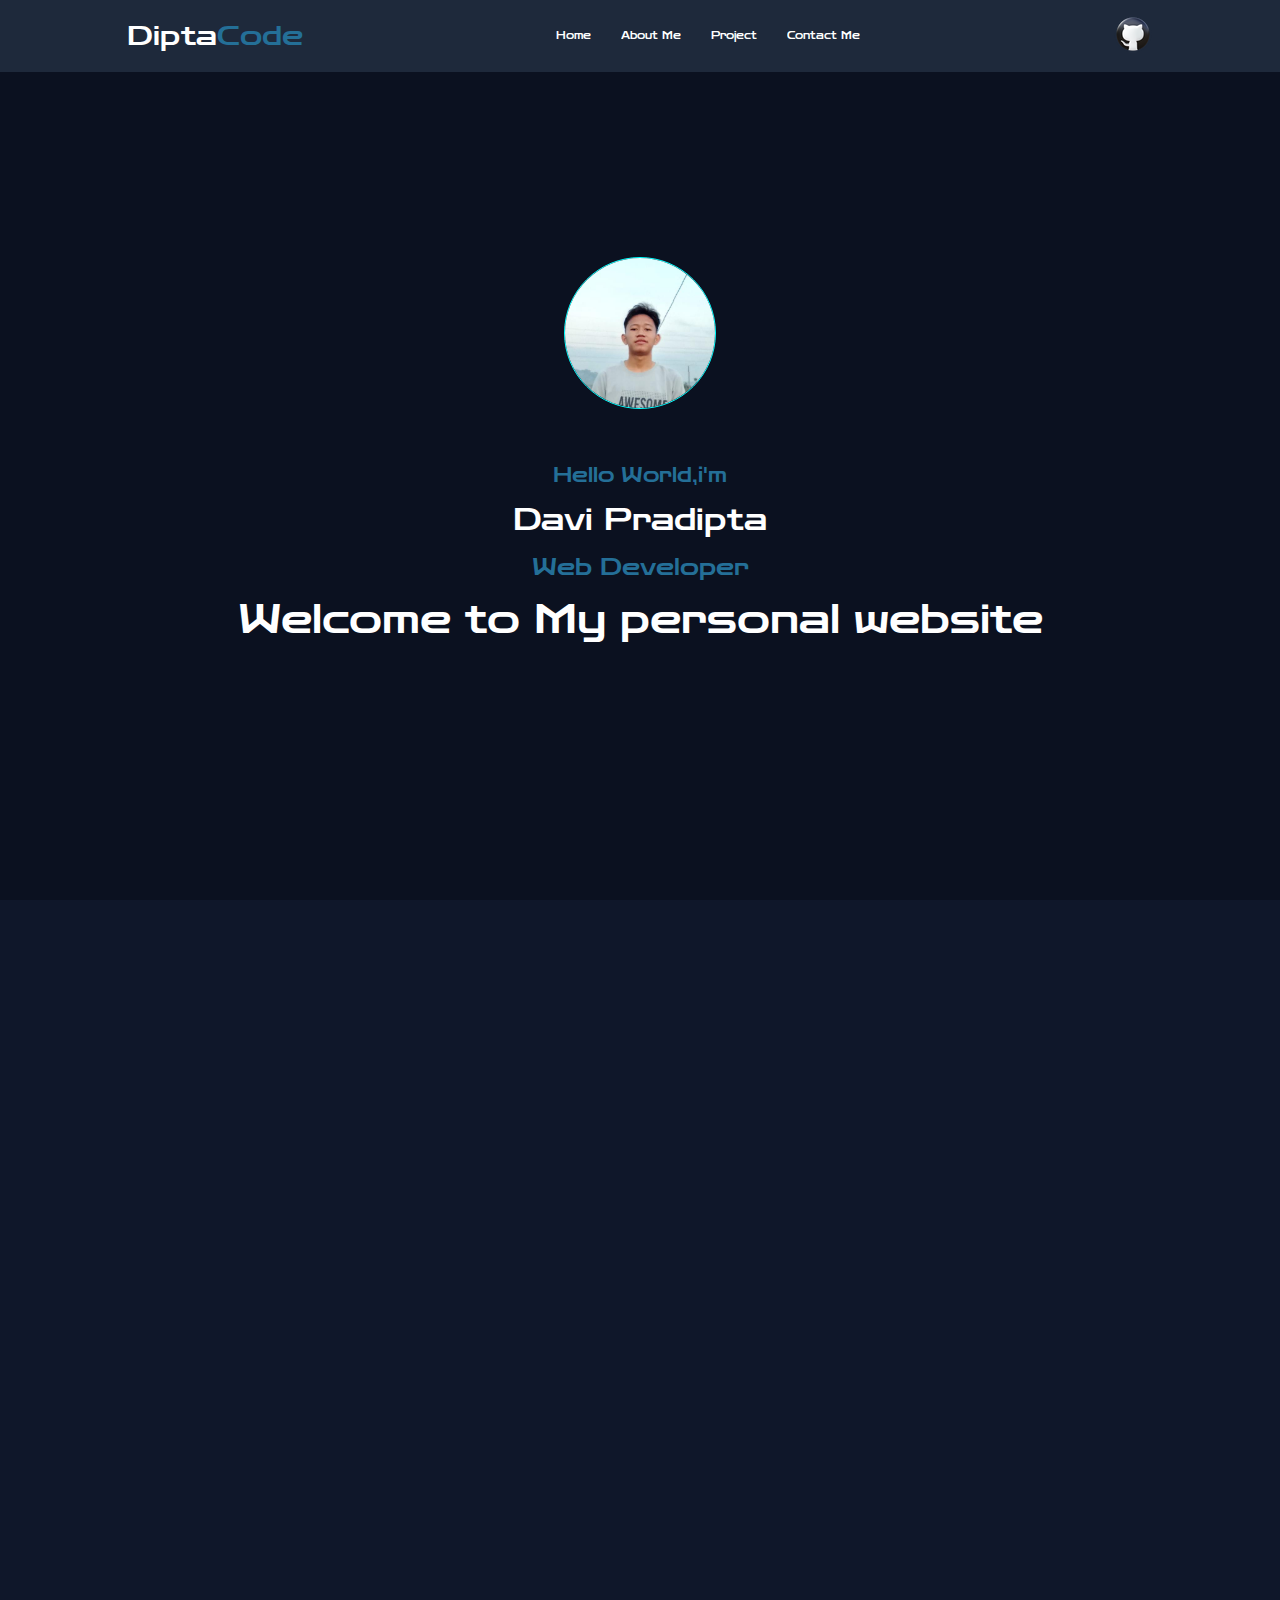
<file: portfolio/index.html>
<!DOCTYPE html>
<html lang="en">
<head>
     <meta charset="UTF-8">
     <meta name="viewport" content="width=device-width, initial-scale=1.0">
     <title>Document</title>
     <link rel="stylesheet" href="style.css">
</head>
<body>
     <header class="cont-header">
          <div class="cont-tittle">
               <h2>Dipta<span>Code</span></h2>
          </div>
          <nav class="cont-nav">
               <ul>
                    <a href="#home"><li>Home</li></a>
                    <a href="#about"><li>About Me</li></a>
                    <a href="#project"><li>Project</li></a>
                    <a href="#contact"><li>Contact Me</li></a>
               </ul>
          </nav>
          <div class="cont-github-logo">
               <a href="https://github.com/DAVIPRADIPTA/">
                    <img src="img/github-logo.png" alt="">
               </a>
          </div>
          <div class="cont-menu-logo" id="cont-menu-logo">
               <img src="img/menu.png" id="img-menu" alt="">
          </div>
          
     </header>
     <nav class="cont-nav-mobile nav-in" id="cont-nav-mobile">
          <ul>
               <a href="#home"><li>Home</li></a>
               <a href="#about"><li>About Me</li></a>
               <a href="#project"><li>Project</li></a>
               <a href="#contact"><li>Contact Me</li></a>
          </ul>
     </nav>
     <section id="home" class="cont-home">
          <div class="cont cont-img-home">
               <img src="img/WhatsApp Image 2024-11-15 at 00.32.52.jpeg" alt="">
          </div>
          <div class="cont cont-info-home">
               <p>Hello World,i'm</p>
               <h2>Davi Pradipta</h2>
               <h3>Web Developer</h3>
               <h1>Welcome to My personal website</h1>
          </div>
          
          

     </section>
     <section id="about">
          <!-- <h1>Hello World!!!</h1> -->
          <div class="cont cont-about">
               <h1 class="cont-tittle-about">About Me</h1>
               <div>
                    <p class="cont-info-about">
                         Saya adalah seorang mahasiswa Program Studi Informatika yang tertarik untuk memahami dan mengembangkan berbagai aspek teknologi dan komputasi. Dalam studi ini, saya mempelajari konsep dasar pemrograman, struktur data, basis data, jaringan komputer, serta kecerdasan buatan. Di bidang ini, saya berusaha mengembangkan keterampilan teknis dan analitis yang dapat saya aplikasikan dalam proyek-proyek praktis serta riset inovatif untuk memajukan dunia teknologi.
                    </p>
                    <img class="cont-img-about" src="img/th.jpeg" alt="">
               </div>
               
          </div>
     </section>
     <section id="project">
          <div class="cont cont-project">
               <h1 class="cont-tittle-project">Project</h1>
               <div class="cont-card-project">
                    <div class="card-project">
                         <img src="img/project1.png" alt="">
                         <p>membuat blog dengan cms bloger, yang berisi materi mengenai analisi desain perangkat lunak <a href="https://davipradipta.blogspot.com/2024/04/analisis-dan-desain-perangkat-lunak.html">lihat disini</a> 
                         </p>
                    </div>
                    <div class="card-project">
                         <img src="img/project2.png" alt="">
                         <p>membuah aplikasi POS (point of sales) menggunkan bahasa java <a href="https://github.com/DAVIPRADIPTA/pemkom_1.git">lihat disini</a> </p>
                    </div>
               </div>
          </div>
     </section>
     <section id="contact">
          <div class="cont cont-contact">
               <h1>Contact Me</h1>
               <form id="form" action="#" method="POST">
                    <label for="name">Nama</label>
                     <!-- <div>Nama</div> -->
                    <input type="text" id="name" name="name" required>
                    <br>
                    <label for="email">Email</label>
                    <input type="email" id="email" name="email" required>
                    <br>
                    <label for="phone">Nomor</label>
                    <input type="tel" id="phone" name="phone" required>
                    <br>
                    <label for="message">Pesan</label>
                    <textarea id="message" name="message" rows="4" required></textarea>
            
                    <button  type="submit">Kirim</button>
                </form>
          </div>
     </section>

     <script src="script.js"></script>
</body>
</html>
</file>
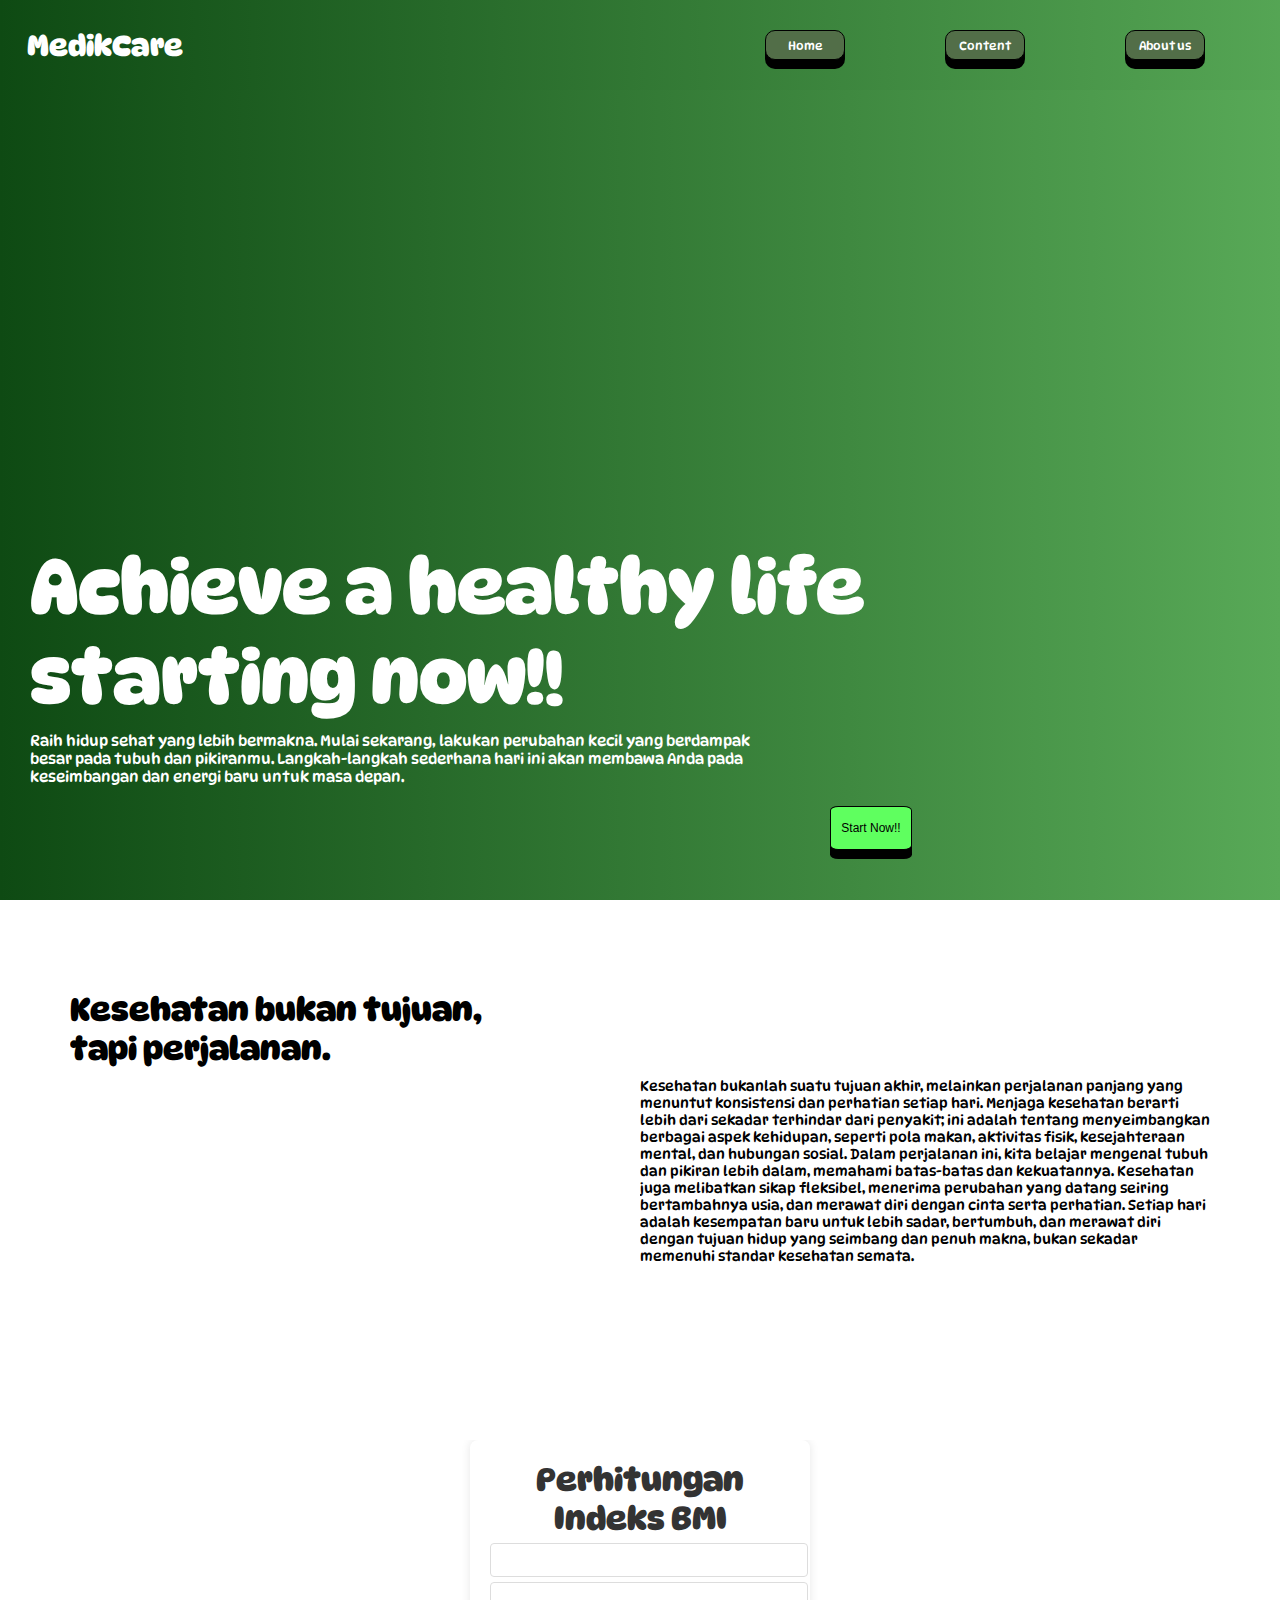
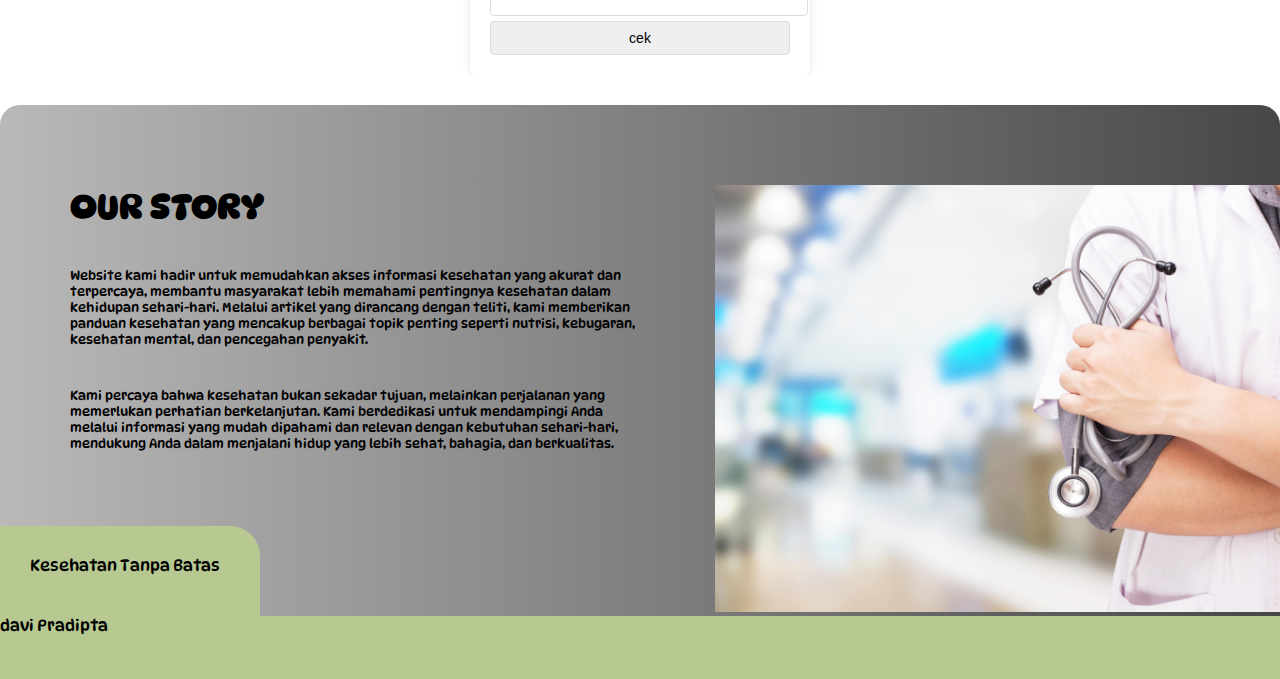
<file: web_kesehatan/index.html>
<!DOCTYPE html>
<html lang="en">
<head>
     <meta charset="UTF-8">
     <meta name="viewport" content="width=device-width, initial-scale=1.0">
     <title>Document</title>
     <link rel="stylesheet" href="style.css">
</head>
<body>
     <header class="container-header">
          <h4 class="cont title">Medik<span>Care</span> </h4>
          <nav class="cont container-nav">
               <ul>
                    <button type="button"><a href="#home">Home</a></button>
                    <button type="button"><a href="#content">Content</a></button>
                    <button type="button"><a href="#about">About us</a></button>
               </ul>         
          </nav>          
     </header>
     <main>
          <section id="home" class="cont cont-home">
               <h1>Achieve a healthy life <br> starting now!!</h1>
               <p>Raih hidup sehat yang lebih bermakna. Mulai sekarang, lakukan perubahan kecil yang berdampak besar pada tubuh dan pikiranmu. Langkah-langkah sederhana hari ini akan membawa Anda pada keseimbangan dan energi baru untuk masa depan.</p>
                    <button type="button"><a href="#cekBmi">Start Now!!</a></button>
          </section>


          <section id="content" class="cont-content-1 cont">
               <h1>
                    Kesehatan bukan tujuan, <br> tapi perjalanan.
               </h1>
               <p>Kesehatan bukanlah suatu tujuan akhir, melainkan perjalanan panjang yang menuntut konsistensi dan perhatian setiap hari. Menjaga kesehatan berarti lebih dari sekadar terhindar dari penyakit; ini adalah tentang menyeimbangkan berbagai aspek kehidupan, seperti pola makan, aktivitas fisik, kesejahteraan mental, dan hubungan sosial. Dalam perjalanan ini, kita belajar mengenal tubuh dan pikiran lebih dalam, memahami batas-batas dan kekuatannya. Kesehatan juga melibatkan sikap fleksibel, menerima perubahan yang datang seiring bertambahnya usia, dan merawat diri dengan cinta serta perhatian. Setiap hari adalah kesempatan baru untuk lebih sadar, bertumbuh, dan merawat diri dengan tujuan hidup yang seimbang dan penuh makna, bukan sekadar memenuhi standar kesehatan semata.</p>
          </section>
          <section class="cont-content2">
               <div class="container">
                    <h1>Perhitungan Indeks BMI</h1>
                    <input type="number" id="berat">
                    <input type="number" id="tinggi">
                    <input type="button" id="button" onclick="cekBmi()" value="cek">
                    <div id="result"></div>
                </div>
          </section>

          <section id="about" class="cont-about cont">
               <div class="story">
                    <h1>OUR STORY</h1>
                    <p>Website kami hadir untuk memudahkan akses informasi kesehatan yang akurat dan terpercaya, membantu masyarakat lebih memahami pentingnya kesehatan dalam kehidupan sehari-hari. Melalui artikel yang dirancang dengan teliti, kami memberikan panduan kesehatan yang mencakup berbagai topik penting seperti nutrisi, kebugaran, kesehatan mental, dan pencegahan penyakit.</p>
                    <p>Kami percaya bahwa kesehatan bukan sekadar tujuan, melainkan perjalanan yang memerlukan perhatian berkelanjutan. Kami berdedikasi untuk mendampingi Anda melalui informasi yang mudah dipahami dan relevan dengan kebutuhan sehari-hari, mendukung Anda dalam menjalani hidup yang lebih sehat, bahagia, dan berkualitas.</p>
               </div>
               <div class="img">
                    <img src="kesehatan.jpg" alt="">
               </div>
          </section>
     </main>
     <footer>
          <p>davi Pradipta</p>
     </footer>
     <script src="script.js"></script>
</body>
</html>
</file>
<file: portfolio/style.css>
@import url('https://fonts.googleapis.com/css2?family=Zen+Dots&display=swap');


:root {
     --bg-color: #0f172a;
     --bg-home-color : #0b1120;
     --txt: #BCC6D3;
     --btn-color : #38BDF8;
     --nav : #a9a9a9;
     --bg-form : #334155;
     --card : #1e293b;
     --txt-special : #246f97;
   }

*,html {
     overflow-x: hidden;
     padding: 0px;
     margin: 0px;
     scroll-behavior: smooth;
     font-family: "Zen Dots", sans-serif;
     font-weight: 400;
     font-style: normal;
}
.body {
     width: 100vw;
}
.cont-header {
     display: flex;
     width: 100vw;
     background: var(--card);
     height: 8vh;
     justify-content: space-between;
     align-items: center;
     z-index: 2;
     position: fixed;
}

.cont-tittle {
     font-size: 10px;
     margin-left: 20px;
     color: white;
}
.cont-tittle > h2 > span {
     color: var(--txt-special);
}

.cont-github-logo {
     display: none;
}

.cont-menu-logo {
     margin-right: 20px;
     height: 25px;
     width: 25px;
}

.cont-menu-logo > img {
     height: inherit;
     width: inherit;
}
.cont-nav {
     display: none;
}
.cont-nav-mobile {
     margin-top: 0px;
     animation-duration: 0.4s;
     animation-timing-function: ease-in-out;
     /* animation-direction: reverse; */
     position: fixed;
     top: 7vh;
     display: none;
     right: 0;
     left: 0;
     z-index: 1;

}

.nav-in {
     animation-name: nav-in;
}

.nav-out {
     animation-name: nav-out;
}

.show-cont-nav-mobile {
     background: var(--card);
     text-align: center;
     display: block;
     color: white;
     
}

.cont-nav-mobile > ul > a > li {
     /* margin: 20px; */
     list-style-type: none;
     padding: 10px;
}


@keyframes nav-in {
     0% {transform: translateY(-120px);}
     /* 50%   {transform: translateY(-50px);} */
     100% {transform: translateY(0px);}
   }
@keyframes nav-out {
     0% {transform: translateY(0px);}
     /* 50%   {transform: translateY(-50px);} */
     100% {transform: translateY(120px);}
   }


.cont-home {
     text-align: center;
     background: var(--bg-home-color);
     color: white;
     height: 100vh;
     display: flex;
     flex-direction: column;
     justify-content: center;
     gap: 50px;
}
.cont-img-home > img {
     width: 120px; /* Sesuaikan dengan ukuran yang diinginkan */
     height: 120px; /* Pastikan tinggi dan lebar sama untuk membentuk lingkaran */
     border-radius: 50%;
     object-fit: cover; 
     border: 1px solid cyan;
     
}
.cont-info-home {
     font-size: 10px;
     gap: 10px;
     display: flex;
     flex-direction: column;
     font-family: "Zen Dots", sans-serif;
     font-weight: 200;
     font-style: normal;
     
}

.cont-info-home > p{
     color: var(--txt-special);

}

.cont-info-home > h3 {
     color: var(--txt-special);
}

#about {
     height: 90vh;
     background: var(--bg-color);
     position: relative;
     display: flex;
     justify-content: center;
}

.cont-about {
     background: var(--card);
     position: absolute;
     top: 180px;
     width: 80vw;
     padding: 20px;
     box-sizing: border-box;
     border-radius: 10px;
     border: 1px solid rgb(166, 189, 248);
     opacity: 0;
}

.cont-tittle-about {
     margin-bottom: 20px;
     /* position: relative; */
     color: var(--txt-special);
     height: 30px;
     font-size: 20px;
}
/* .cont-tittle-about::after {
     position: absolute;
     content: "";
     color: yellow; 
     left: 0;
     bottom: 0;
     width: 55vw;
     height: 1px;
     border: 1px solid black; 
     background: black;
   } */

.cont-img-about {
     width: 60px; /* Sesuaikan dengan ukuran yang diinginkan */
     height: 60px; /* Pastikan tinggi dan lebar sama untuk membentuk lingkaran */
     border-radius: 50%;
     object-fit: cover; 
     border: 1px solid cyan;
     /* display: none; */
     position: relative;
     right: -30px;
     top: 9px;
     display: none;
     /* z-index: 10; */
}

.cont-info-about {
     color: white;
     font-size: 10px;
     font-family: "Zen Dots", sans-serif;
     font-weight: 400;
     font-style: normal;
}





#project {
     height: fit-content;
     background: var(--bg-home-color);
     /* position: relative; */
}

.cont-project {
     text-align: center;
     opacity: 0;    
}

.cont-tittle-project {
     /* position: absolute; */
     /* top: 100px; */
     text-align: center;
     width: 100vw;
     font-size: 20px ;
     color: var(--txt-special);
     height: 120px;
     justify-content: center;
     display: flex ;
     align-items: end; 
}

.cont-card-project {
     padding: 30px;
     /* background: blue; */
     display: flex;
     flex-direction: column;
     gap: 60px;
     align-items: center;
     box-sizing: border-box; 
        

}
.card-project {
     font-size: 10px;
     width: 80vw;
     height: fit-content;
     background: var(--card);
     border: 1px solid black;
     /* padding: 20px; */
     box-sizing: border-box;
     border-radius: 15px; 
     /* position: absolute; */
}

.card-project > img {
     height: inherit;
     width: inherit;
     /* margin-bottom: 20px; */
     border-radius: 15px; 
}

.card-project > p {
     color: white;
     margin: 20px;
}


#contact {
     height: fit-content;
     background: var(--bg-form);
     color: white;
}

.cont-contact {
     width: 400px;
     margin: auto;
     padding: 20px;
     box-shadow: 0 4px 8px rgba(0, 0, 0, 0.1);
    
     opacity: 0;

}

.cont-contact > h1 {
     margin-top: 20px;
     font-size: 20px;
}


.cont-contact > form > label {
     display: block;
     font-weight: 100;
     margin-bottom: 8px;
     margin-top: 20px;
     font-size: 10px;
}

.cont-contact > form > input,
.cont-contact > form > textarea {
     width: 80vw;
     padding: 10px;
     margin-bottom: 15px;
     border: 1px solid #ccc;
     border-radius: 4px;
     font-size: 16px;
     background: var(--txt);
}

.cont-contact > form > button {
     width: 80vw;
     padding: 10px;
     background-color: var(--btn-color);
     font-size: 16px;
     border: none;
     border-radius: 4px;
     cursor: pointer;
     color: white;
}





.animate {
     animation-name: element-in;
     animation-duration: 1s;
     animation-timing-function: ease-in-out;
     animation-fill-mode: forwards; /* Agar posisi akhir animasi tetap */
     opacity: 1;
}

@keyframes element-in {
     0% {transform: translateY(100px);
          opacity: 0.1;
     }
     /* 50%   {transform: translateY(-50px);} */
     100% {transform: translateY(0px);
          /* opacity: 1; */
     }
   }



@media (min-width : 1240px) {
     .cont-menu-logo{
          display: none;
     }
     .cont-nav-mobile {
          display: none;
     }
     .cont-nav,
     .cont-nav > ul,
     .cont-nav > ul > a {
          display: flex;
          list-style: none;
          gap: 30px;
          font-size: 10px;
          color: white;
          text-decoration: none;
          /* margin-right: 20px; */
     }

     .cont-header {
          display: flex;
          justify-content: space-around;
     }
     .cont-tittle {
          font-size: 18px;
          margin-left: 0px;
     }
     .cont-github-logo {
          display: block;
          font-size: 20px;
          /* gap: 10px;
          display: flex;
          flex-direction: column; */

     }
     .cont-info-home {
          font-size: 20px;
          gap: 15px;
          display: flex;
          flex-direction: column;

     }
     .cont-img-home > img{
          width: 150px;
          height: 150px;
     }

     #about {
          height: 78vh;
     }

     .cont-about {
          padding: 50px;
          top: 100px;
     }

     .cont-tittle-about {
          font-size: 30px;
     }
     .cont-tittle-about::after{
          bottom: -15px;


     }

     .cont-about > div {
          display: flex;
          gap: 50px;
     } 
     .cont-img-about {
          width: 200px;
          height: 200px;          
          position: static;

     }

     .cont-info-about {
          margin-top: 20px;
          font-size: 15px;
     }

     #project {
          padding-top: 60px;
          display: flex;
          justify-content: center;
     }

     .cont-tittle-project {
          /* margin-top: 2000px; */
          font-size: 25px;
     }

     .cont-card-project {
          padding: 30px;
          /* background: blue; */
          display: flex;
          flex-direction: row;
          gap: 150px;
          justify-content: center;
          align-items: center;
          box-sizing: border-box; 
             
     
     }
     .card-project {
          width: 30vw;
          height: fit-content;
          /* background: yellow; */
          border: 1px solid black;
          /* padding: 20px; */
          box-sizing: border-box;
          border-radius: 15px; 
          /* position: absolute; */
     }
     .card-project > p {
          font-size: 15px;
     }
     .cont-contact {
          width: 50vw;
     }

}

@media (min-width :1000px) {
     
}
</file>
<file: web_kesehatan/style.css>
@import url('https://fonts.googleapis.com/css2?family=DynaPuff:wght@400..700&display=swap');

:root {
     --bg-color: #C2FFC7;
     --bg-home-color : #0b1120;
     --txt: #BCC6D3;
     --btn-color : #526E48;
     --nav : #9EDF9C;
     --bg-form : #334155;
     --card : #1e293b;
     --txt-special : #246f97;
   }


*,html {
     padding: 0px;
     margin: 0px; 
     overflow-x: hidden;
     scroll-behavior: smooth;
     scroll-padding-top: 100px;
}


body {
     background: white;
     font-family: "DynaPuff", serif;
     box-sizing: border-box;
     
     /* animation: ; */
}

header{
     /* background: var(--nav);
      */
      background: linear-gradient(to left, #58a957, #0e4a13); 
     z-index: 1;
}

.container-header {
     display: flex; 
     /* background: blue; */
     padding-right: 27px;
     padding-left: 27px;
     justify-content: space-between;
     align-items: center;
     height: 10vh;
     position: fixed;
     width: 100vw;
}

.title {
     font-size: 29px;
     color: rgb(255, 255, 255);
}
.container-nav {
     /* display: none; */
     height: 100%;
}
.container-nav > ul {
     display: flex;
     /* justify-content: space-evenly; */
     list-style-type: none;
     width: 40vw; 
     height: 100%;
     align-items: center;
     gap: 100px;
     margin-right: 30px;
     overflow-y: hidden;
}
.container-nav > ul > button {
     border: 1px solid black;
     border-radius:10px;
     background: var(--btn-color);
     box-shadow: 0 9px 0 black;  
     height: 30px;
     width: 80px;
     /* padding-right: 15px;
     padding-left: 15px;
     padding-bottom: 8px;
     padding-top: 8px; */
     box-sizing: border-box;
     cursor: pointer;
     font-family: "DynaPuff", serif;
}

.container-nav > ul > button > a {   
     color: white;
     text-decoration: none;
     font-size: 12px;   
}
.container-nav > ul > button:active {
     box-shadow: 0 3px 0 black;
     transform: translateY(6px);
     z-index: 1; 
     background: var(--btn-color);
}


.container-img-menu > img  {
     width: 30px;
     height: 30px;
}

.cont-home {
     width: 100vw;
     height: 100vh;
     /* background: var(--btn-color); */
     background: linear-gradient(to left, #58a957, #0e4a13); 
     text-align: justify;
     display: flex;
     flex-direction: column;
     justify-content: flex-end;
     padding-left: 30px;
     box-sizing: border-box;
     color: white;
}

.cont-home > h1 {
     font-size: 75px;
     margin-bottom: 10px;
     /* align-self: flex-end; */
}
.cont-home > p {
     font-size: 15px;
     font-weight: 100;
     width: 60%;
     text-align: start;
     margin-bottom: 20px;
} 
.cont-home > button {
     height: 30px;
     width: 60px;
     border-radius: 10%;
     padding-right: 10px;
     padding-left: 10px;
     padding-top: 6px;
     padding-bottom: 6px;
     box-sizing: content-box;
     font-size: 10px;
     align-items: center;
     margin-bottom: 50px;
     align-self: flex-start;
     margin-left: 800px;
     border: 1px solid black;
     background: rgb(95, 255, 95);
     box-shadow: 0 9px 0 black;
     cursor: pointer;
     font-size: 12px;
     color: white;
}
.cont-home > button:active {
     box-shadow: 0 3px 0 black;
     transform: translateY(5px);
     color: white;
     background: var(--btn-color);
}

.cont-home > button > a {
     text-decoration: none;
     color: black;
}

.cont-content-1 {
     height: 60vh;
     display: flex;
     align-items: center;
     padding-inline: 70px;
     justify-content: space-around;
}
.cont-content-1 > h1 {
     flex: 1;
     align-self: flex-start;
     margin-top: 90px;
}

.cont-content-1 > p {
     font-size: 14px;
     flex: 1;
     font-weight: lighter;
}

.cont-content2 {
     display: flex;
     justify-content: center;
     /* background: yellow; */
    
}

.container {
     background-color: white;
     padding: 20px;
     border-radius: 8px;
     box-shadow: 0 0 10px rgba(0, 0, 0, 0.1);
     width: 300px;
     text-align: center;
 }
 
 .container > h1 {
     color: #333;
 }
 
 .input-group {
     margin: 10px 0;
 }
 
 label {
     font-size: 14px;
     margin-bottom: 5px;
     display: block;
     color: #333;
 }
 
 input {
     width: 100%;
     padding: 8px;
     font-size: 14px;
     margin-top: 5px;
     border: 1px solid #ddd;
     border-radius: 4px;
 }
 


.cont-about {
     /* height: 120vh; */
     margin-top: 30px;
     padding-top: 80px;
     display: flex;
     gap: 80px;
     background:linear-gradient(to left, #474747, #bab9b9);  
     border-top-left-radius: 20px; 
     border-top-right-radius: 20px;
     position: relative;
}

.story {
     flex: 1;
     padding-left: 70px;
     display: flex;
     flex-direction: column;
     gap: 40px;
     /* background:linear-gradient(to left, #ffffff, #474747); */
     /* width: 100vw; */
     /* box-sizing: border-box; */
}
.story > h1 {
     font-size: 35px;
}

.story > p {
     font-size: 13px;
}

.img {
     flex: 1;
     
}

.img > img {
     width: 50vw;
}

.cont-about::after {
     position: absolute;
     content: "Kesehatan Tanpa Batas";
     height: 30px;
     width: 200px;
     padding: 30px;
     
     background: rgb(183, 200, 145);
     color: black;
     bottom: 0px;
     border-top-right-radius: 30px;
}

footer {
     height: 7vh;
     background: rgb(183, 200, 145);
}



/* @keyframes fadeOut {
     from {
       opacity: 1;
     }
     to {
       opacity: 0;
     }
   } */
.animate {
     animation-name: element-in;
     animation-duration: 1s;
     animation-timing-function: ease-in-out;
     animation-fill-mode: forwards; /* Agar posisi akhir animasi tetap */
     opacity: 1;
}

@keyframes element-in {
     0% {transform: translateY(100px);
          opacity: 0.1;
     }
     /* 50%   {transform: translateY(-50px);} */
     100% {transform: translateY(0px);
          /* opacity: 1; */
     }
   }
</file>
